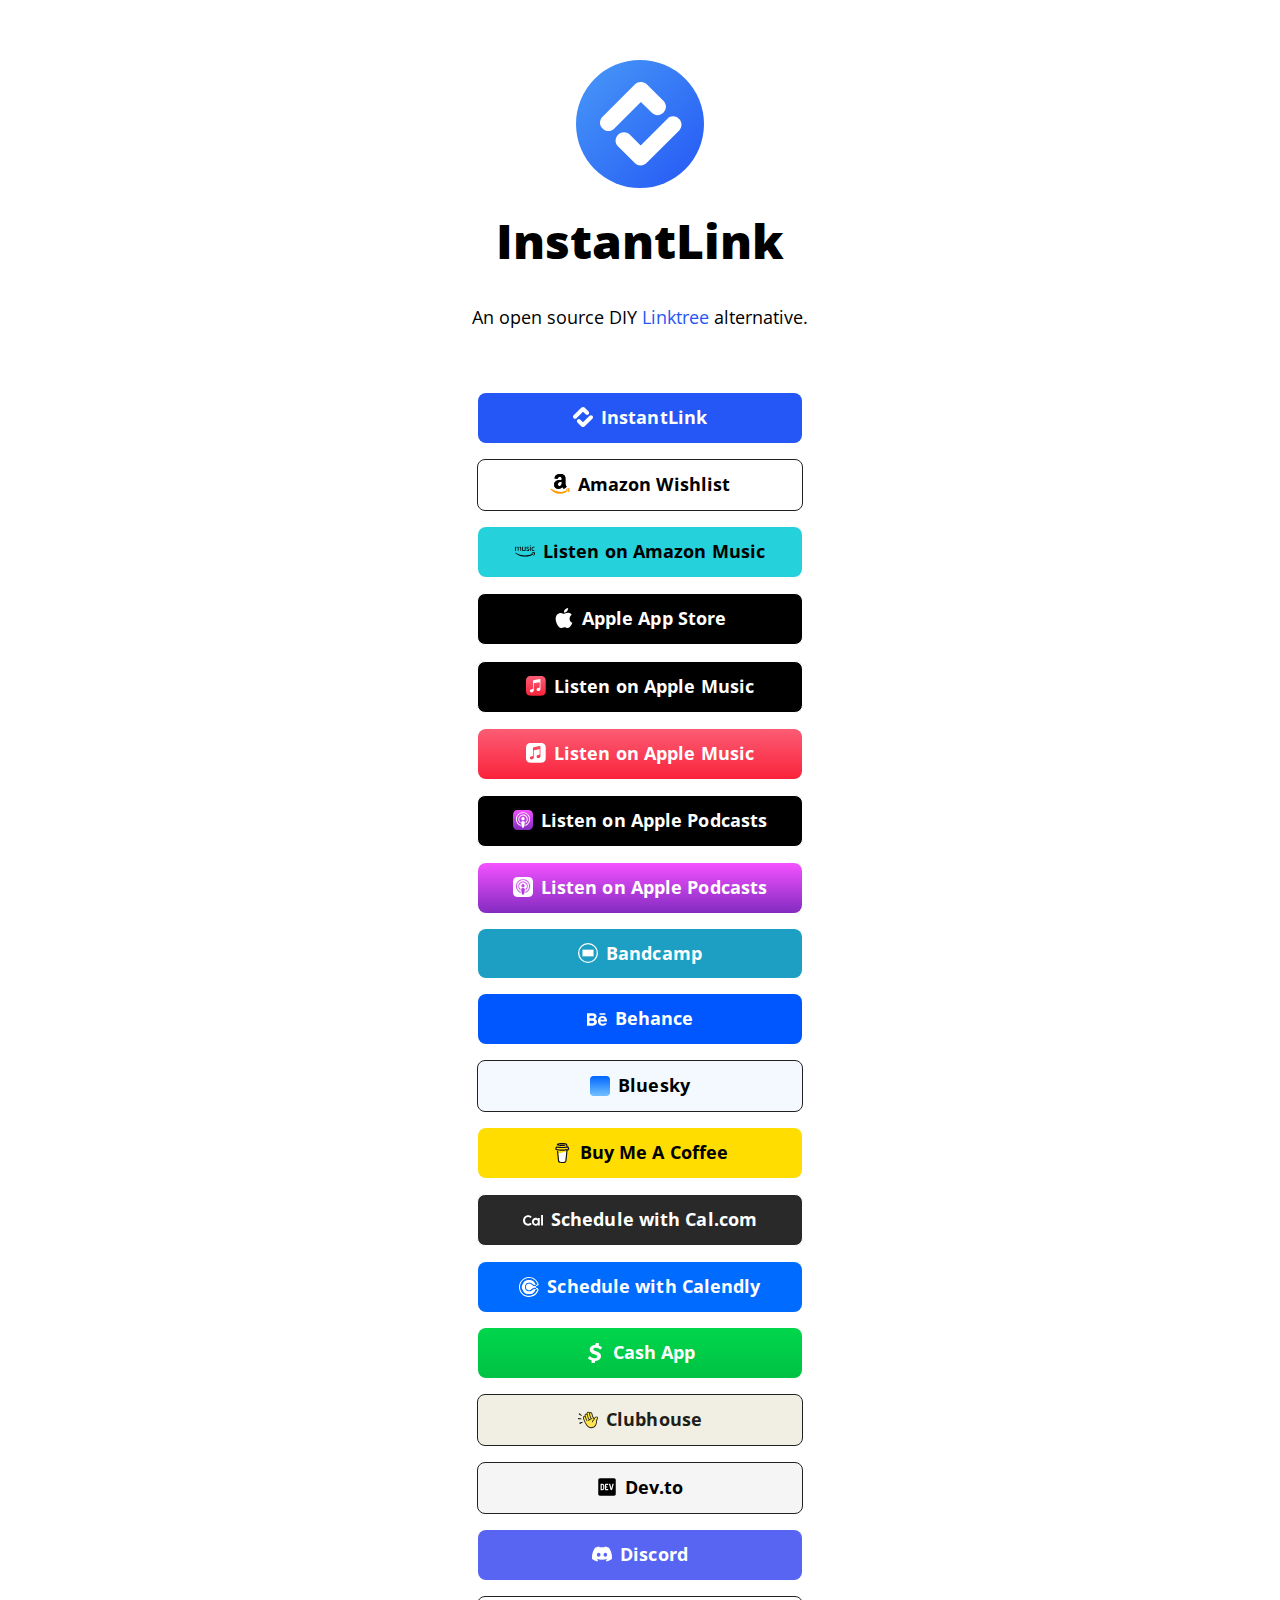
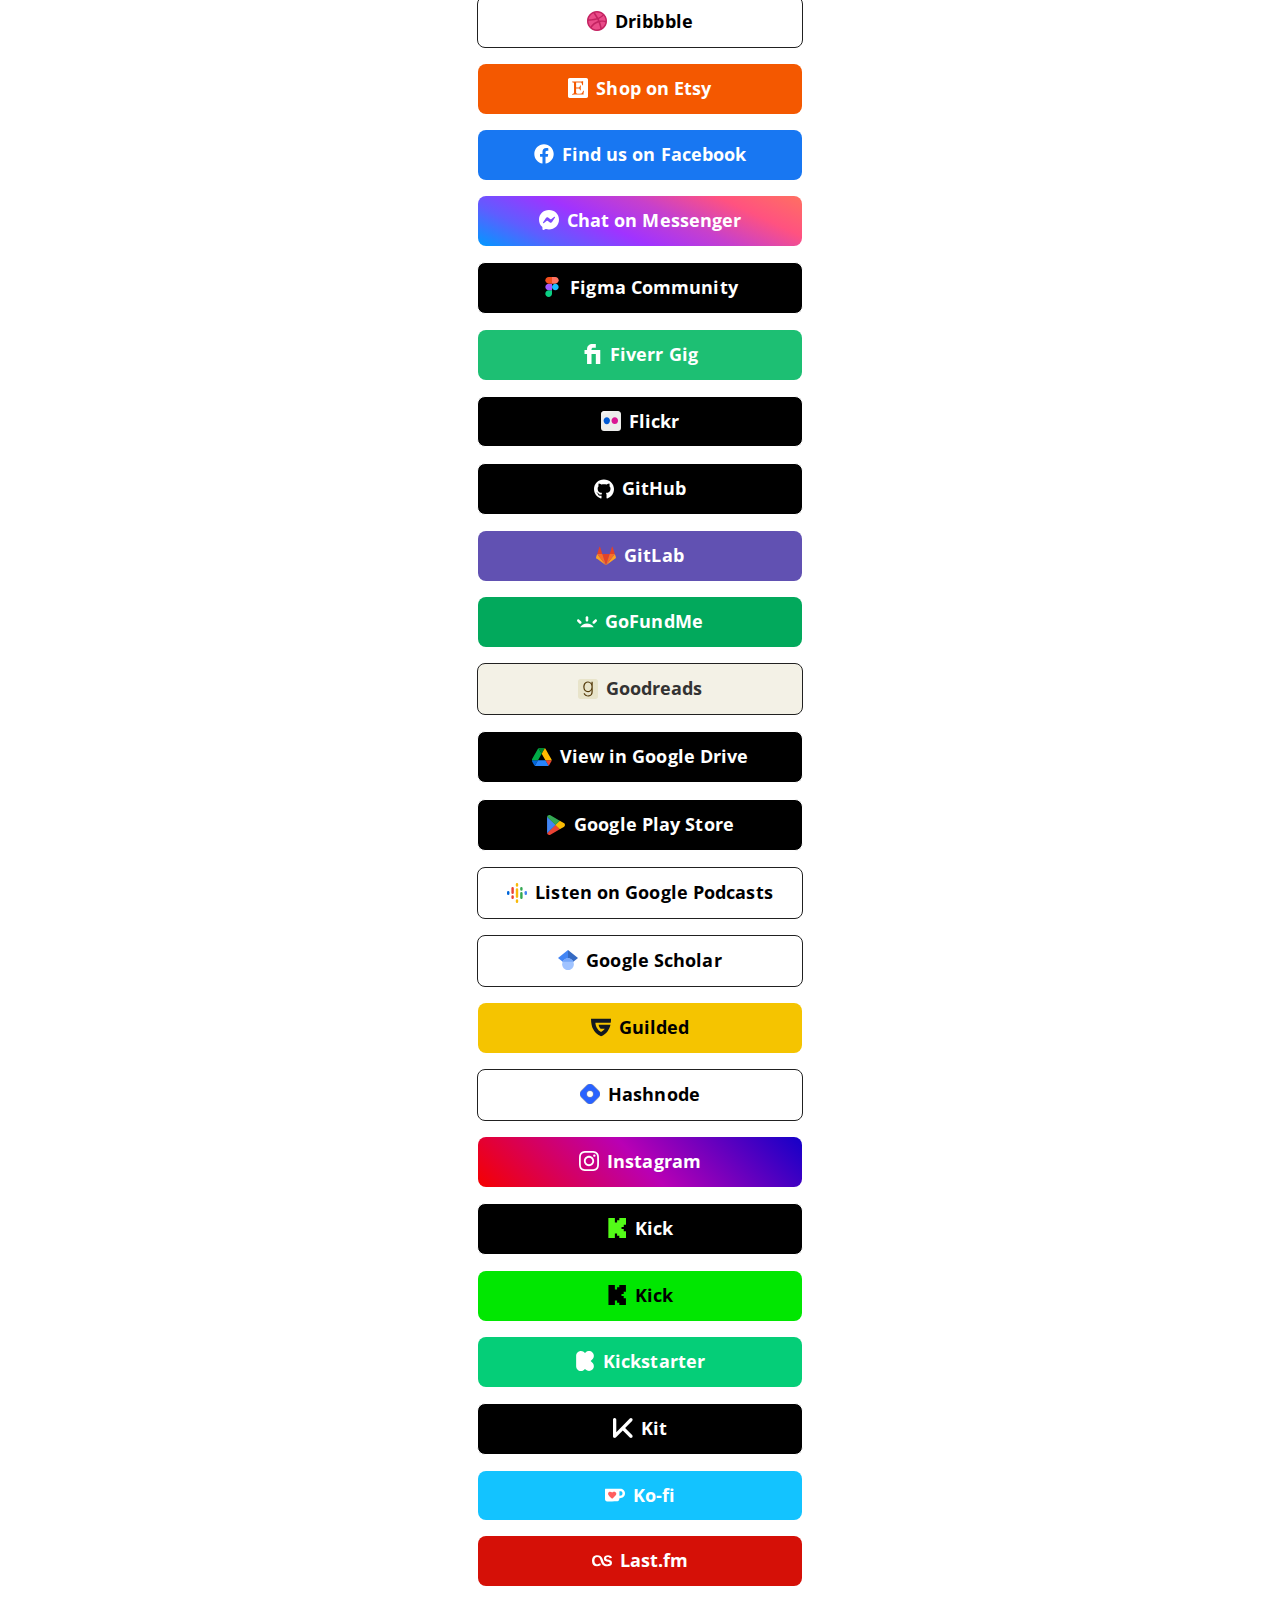
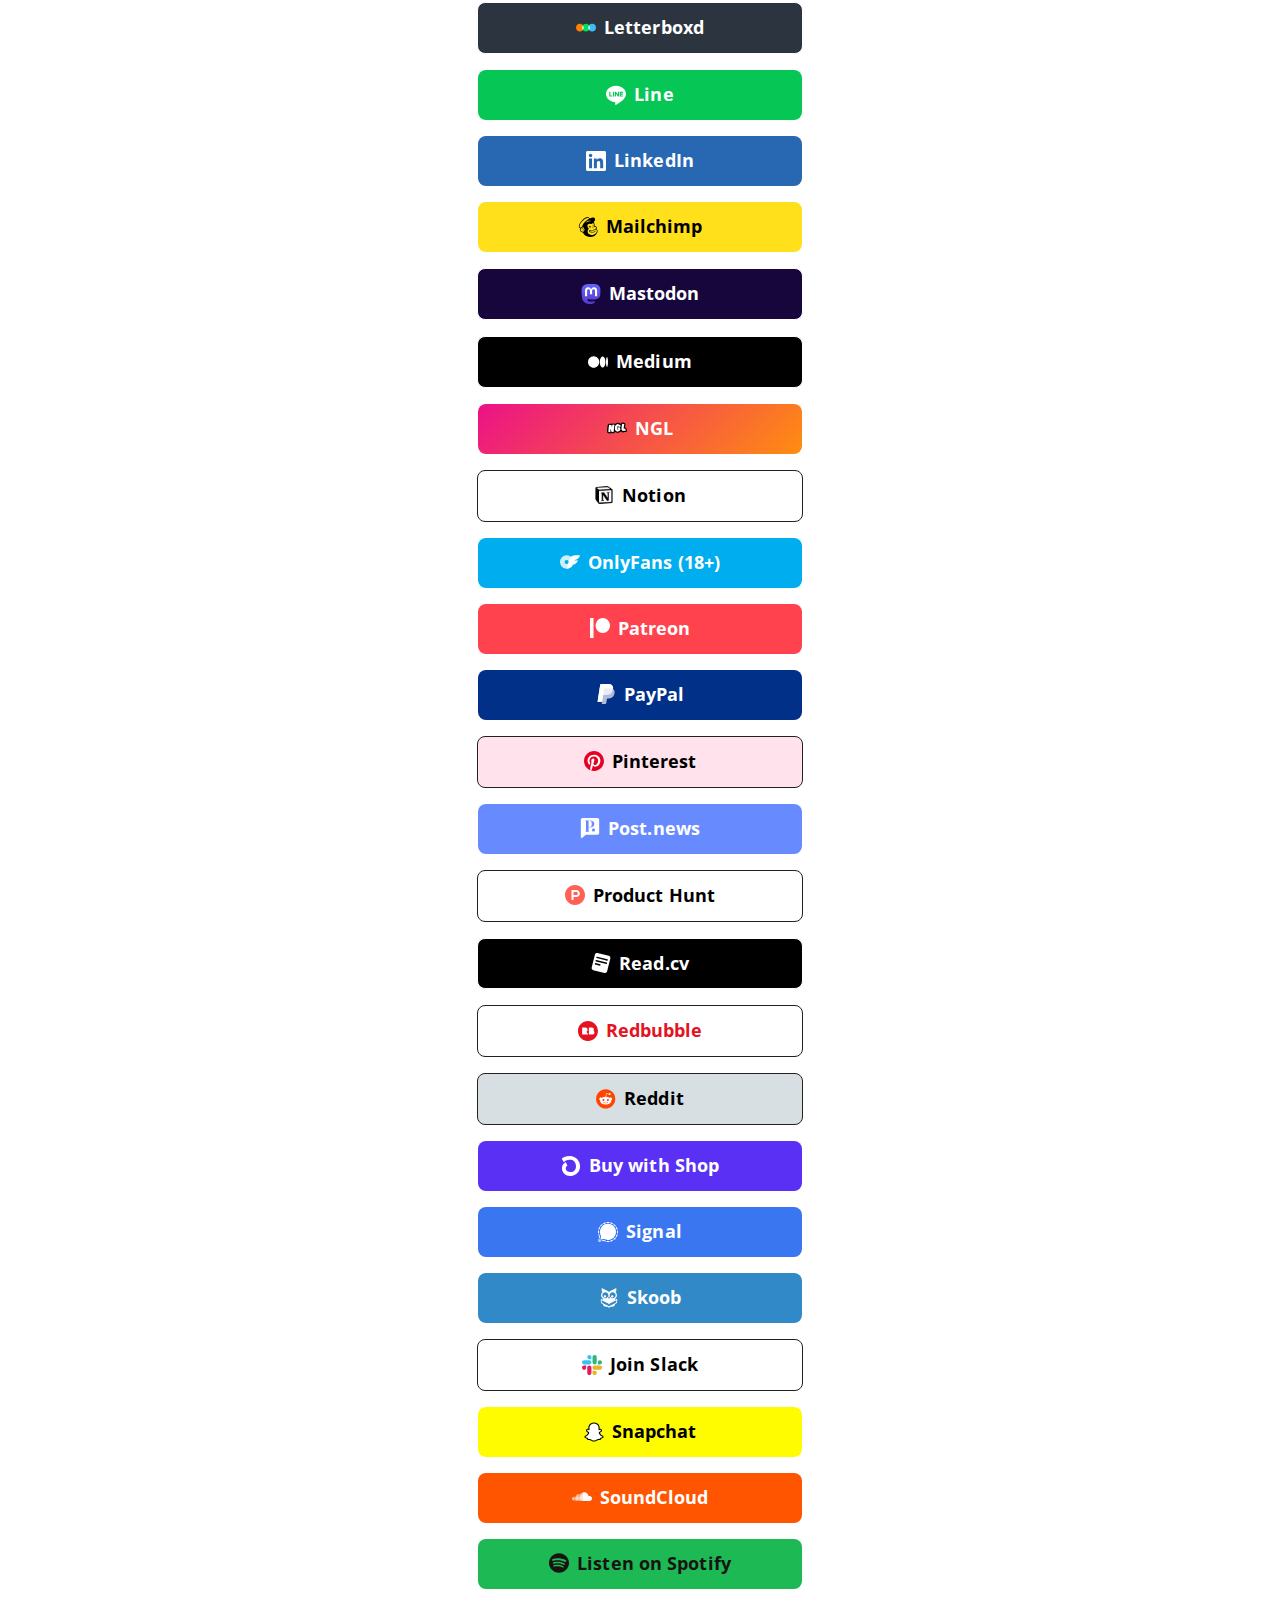
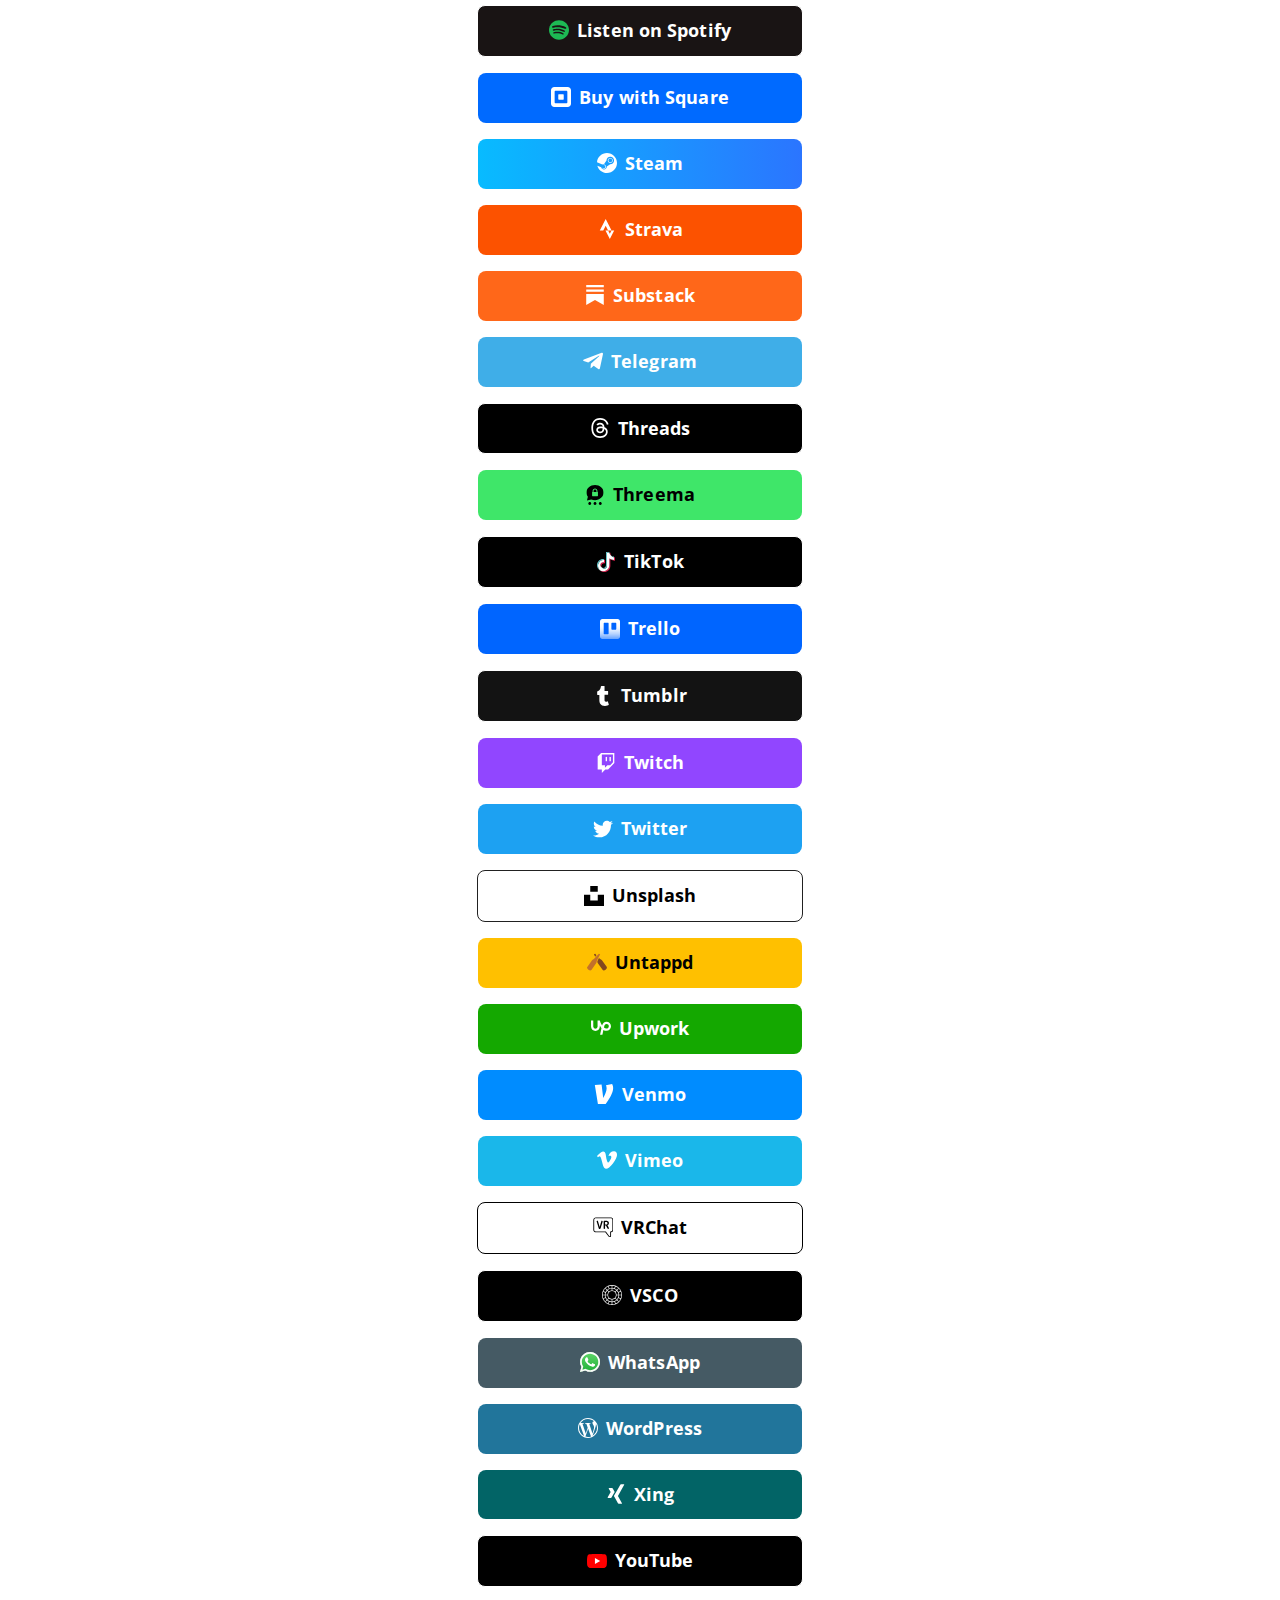
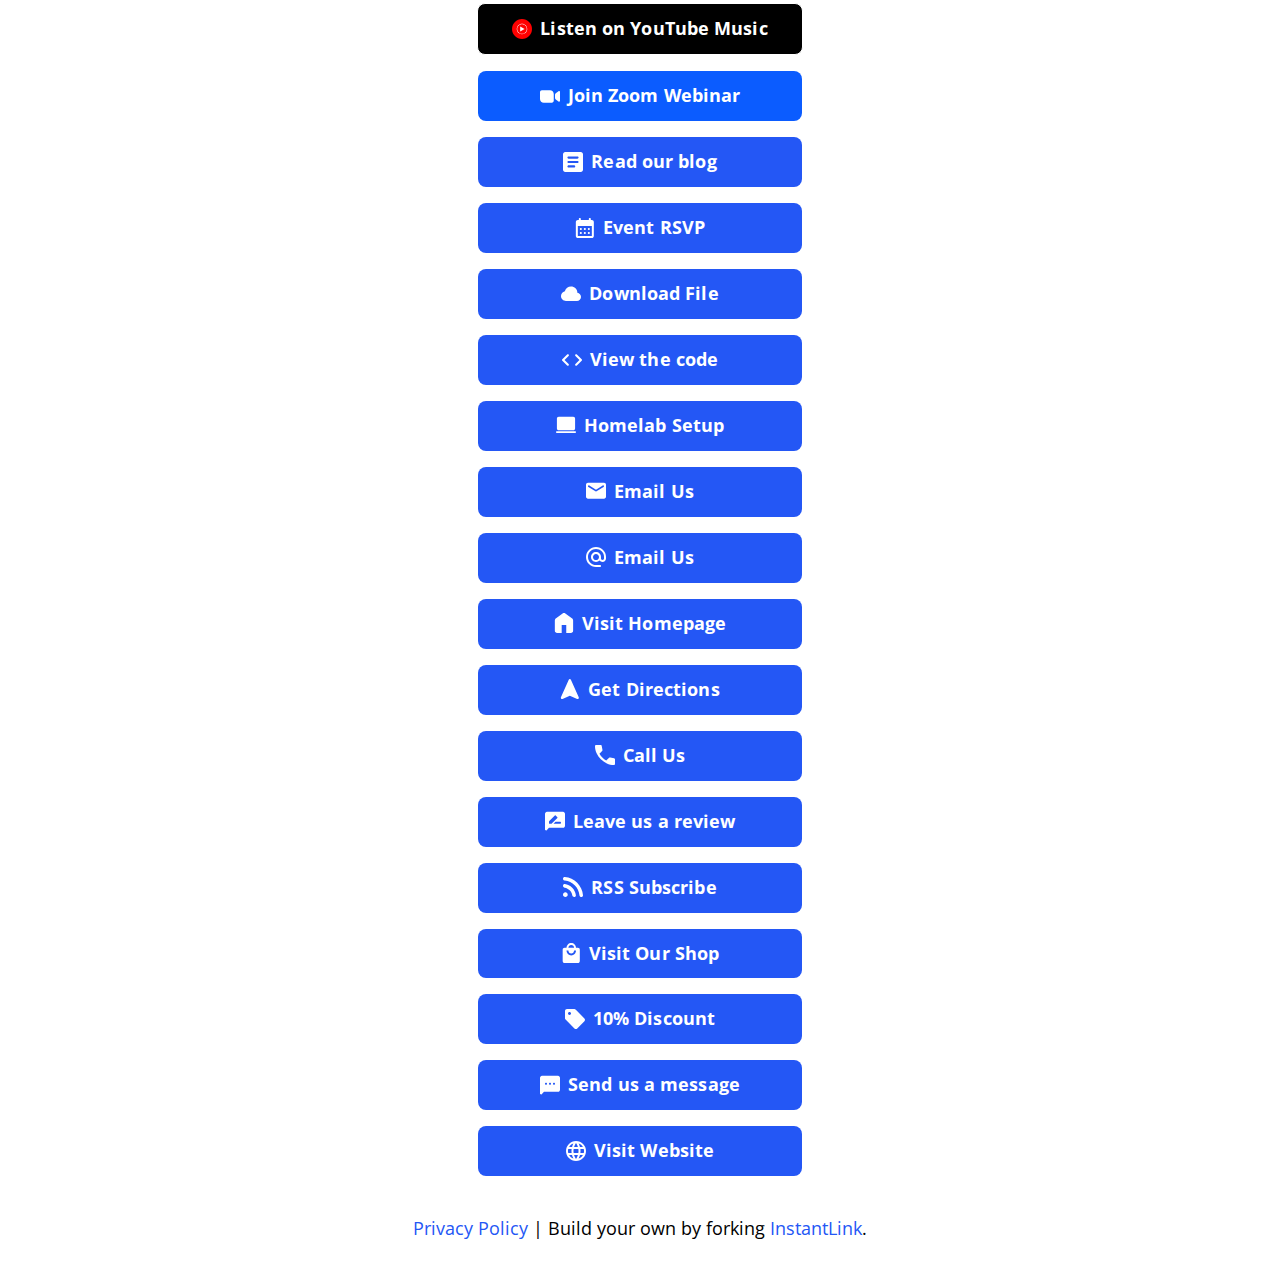
<file: index.html>
<!DOCTYPE html>
<html lang="en">

<head>

  <!-- Page Information
  –––––––––––––––––––––––––––––––––––––––––––––––––– -->
  <meta charset="utf-8">
  <title>InstantLink</title>
  <meta name="description" content="https://instantiink.github.io">
  <meta name="author" content="RituRajPS">

  <!-- Mobile Specific Metas
  –––––––––––––––––––––––––––––––––––––––––––––––––– -->
  <meta name="viewport" content="width=device-width, initial-scale=1">


  <!-- CSS
  –––––––––––––––––––––––––––––––––––––––––––––––––– -->
  <link rel="stylesheet" href="css/normalize.css">

    <!-- Themes:
            Auto:   css/skeleton-auto.css
            Light:  css/skeleton-light.css
            Dark:   css/skeleton-dark.css
     -->
    <link rel="stylesheet" href="css/skeleton-auto.css">

    <!-- Brand Styles -->
    <link rel="stylesheet" href="css/brands.css">


  <!-- Favicon
  –––––––––––––––––––––––––––––––––––––––––––––––––– -->
  <link rel="icon" type="image/png" href="images/instantlink.png">

</head>

<body>

  <!-- Primary Page Layout
  –––––––––––––––––––––––––––––––––––––––––––––––––– -->
  <div class="container">
    <div class="row">
      <div class="column" style="margin-top: 10%">

        <!-- 

          ## Getting Started with InstantLink

          This page has been built with every pre-designed button available in InstantLink by default. You can rearrange and delete as needed.

          You can add your own brand or others brands you may need in the `css/brands.css` file. 

          You can add custom icons to `images/icons/...`. It is recommended to use a 24x24 .SVG.

          Edit the "Your Image Here" section to add your own personal branding, like a picture of yourself or your brand logo!

          Edit the "Title" section to change the page heading. You can use something like your name, your social handle, or your brand name.

          Edit the "Short Bio" section tell users about yourself or your brand.

        -->

        <!-- Your Image Here -->
        <img src="images/instantlink.svg" class="avatar" srcset="images/instantlink.svg 2x" alt="">

        <!-- Title -->
        <h1 role="heading">InstantLink</h1>

        <!-- Short Bio -->
        <p>An open source DIY <a href="https://linktr.ee" target="_blank" rel="noopener" role="link">Linktree</a> alternative.</p>
        <br>
        <!--

          ## Breaking down <a> attributes:
          
          1.) class="button button-default" | The first "button" here is telling this <a> tag that it should make this element a button and applies the default styling in `css/brands.css`.
          The second portion, button-default, is declaring the specific brand style you would like to apply. Here we're applying the "default" style and color.
          If you want to make this button to use the brand colors for Discord, just change "button-default" to "button-discord". Brands are found in `css/brands.css`. You can always edit & add your own there.

          2.) Replace the # in href="#" with the desired target URL for the button.

          3.) target="_blank" | This attribute opens links in a new tab. Remove this attribute to prevent links from opening in a new tab.

          4.) rel="noopener" | This attribute instructs the browser to navigate to the target resource without granting the new browsing context access to the document that opened it.
          This is especially useful when opening untrusted links. https://developer.mozilla.org/en-US/docs/Web/HTML/Link_types/noopener

          5.) role="button" | The button role identifies an element as a button to assistive technology such as screen readers.

          ## Breaking down the <img> attributes:
          
          1.) class="icon" | This class is telling the <img> tag that it should use the styling for icons found in `css/brands.css`.

          2.) src="images/icons/[icon-name].svg" | This defines the icon you would like to display from the 'images/icons/' folder. For example, you can change this to src="images/icons/discord.svg" to use the Discord icon.
          Add your own 24x24 icons to the "icons" folder to reference them. We recommend providing a SVG.

          3.) alt="" | Since the text at the end of the snippet, "..>[Button Text]</a><br>", explains what the button is, we use "alt=""" to nullify the icon annoucement from the accessibility tree. 
          This can improve the experience for assistive technology users by hiding what is essentially duplicated

        -->

        <!-- Default InstantLink -->
        <a class="button button-default" href="#" target="_blank" rel="noopener" role="button"><img class="icon" src="images/icons/instantlink.svg" alt="">InstantLink</a><br>

        <!-- Amazon -->
        <a class="button button-amazon" href="#" target="_blank" rel="noopener" role="button"><img class="icon" src="images/icons/amazon.svg" alt="">Amazon Wishlist</a><br>

        <!-- Amazon Music -->
        <a class="button button-amazon-music" href="#" target="_blank" rel="noopener" role="button"><img class="icon" src="images/icons/amazon-music.svg" alt="">Listen on Amazon Music</a><br>       
        
        <!-- Apple App Store -->
        <a class="button button-appstore" href="#" target="_blank" rel="noopener" role="button"><img class="icon" src="images/icons/apple.svg" alt="">Apple App Store</a><br>

        <!-- Apple Music -->
        <a class="button button-apple-music" href="#" target="_blank" rel="noopener" role="button"><img class="icon" src="images/icons/apple-music.svg" alt="">Listen on Apple Music</a><br>            
       
        <!-- Apple Music Alternate -->
        <a class="button button-apple-music-alt" href="#" target="_blank" rel="noopener" role="button"><img class="icon" src="images/icons/apple-music-alt.svg" alt="">Listen on Apple Music</a><br> 

        <!-- Apple Podcasts -->
        <a class="button button-apple-podcasts" href="#" target="_blank" rel="noopener" role="button"><img class="icon" src="images/icons/apple-podcasts.svg" alt="">Listen on Apple Podcasts</a><br> 
        
        <!-- Apple Podcasts Alternate -->
        <a class="button button-apple-podcasts-alt" href="#" target="_blank" rel="noopener" role="button"><img class="icon" src="images/icons/apple-podcasts-alt.svg" alt="">Listen on Apple Podcasts</a><br> 

        <!-- Bandcamp -->
        <a class="button button-bandcamp" href="#" target="_blank" rel="noopener" role="button"><img class="icon" src="images/icons/bandcamp.svg" alt="">Bandcamp</a><br> 

        <!-- Behance -->
        <a class="button button-behance" href="#" target="_blank" rel="noopener" role="button"><img class="icon" src="images/icons/behance.svg" alt="">Behance</a><br> 

        <!-- Bluesky -->
        <a class="button button-bluesky" href="#" target="_blank" rel="noopener" role="button"><img class="icon" src="images/icons/bluesky.svg" alt="">Bluesky</a><br> 

        <!-- Buy Me A Coffee -->
        <a class="button button-coffee" href="#" target="_blank" rel="noopener" role="button"><img class="icon" src="images/icons/buy-me-a-coffee.svg" alt="">Buy Me A Coffee</a><br>

        <!-- Cal.com -->
        <a class="button button-cal" href="#" target="_blank" rel="noopener" role="button"><img class="icon" src="images/icons/cal.svg" alt="">Schedule with Cal.com</a><br>

        <!-- Calendly -->
        <a class="button button-calendly" href="#" target="_blank" rel="noopener" role="button"><img class="icon" src="images/icons/calendly.svg" alt="">Schedule with Calendly</a><br>

        <!-- Cash App -->
        <a class="button button-cash-app" href="#" target="_blank" rel="noopener" role="button"><img class="icon" src="images/icons/cash-app-dollar.svg" alt="">Cash App</a><br>

        <!-- Clubhouse -->
        <a class="button button-clubhouse" href="#" target="_blank" rel="noopener" role="button"><img class="icon" src="images/icons/clubhouse.svg" alt="">Clubhouse</a><br>

        <!-- Dev.to -->
        <a class="button button-dev-to" href="#" target="_blank" rel="noopener" role="button"><img class="icon" src="images/icons/dev-to.svg" alt="">Dev.to</a><br>

        <!-- Discord -->
        <a class="button button-discord" href="#" target="_blank" rel="noopener" role="button"><img class="icon" src="images/icons/discord.svg" alt="">Discord</a><br>

        <!-- Dribbble -->
        <a class="button button-dribbble" href="#" target="_blank" rel="noopener" role="button"><img class="icon" src="images/icons/dribbble.svg" alt="">Dribbble</a><br>

        <!-- Etsy -->
        <a class="button button-etsy" href="#" target="_blank" rel="noopener" role="button"><img class="icon" src="images/icons/etsy.svg" alt="">Shop on Etsy</a><br>

        <!-- Facebook -->
        <a class="button button-faceb" href="#" target="_blank" rel="noopener" role="button"><img class="icon" src="images/icons/facebook.svg" alt="">Find us on Facebook</a><br>

        <!-- Facebook Messenger -->
        <a class="button button-messenger" href="#" target="_blank" rel="noopener" role="button"><img class="icon" src="images/icons/messenger.svg" alt="">Chat on Messenger</a><br>

        <!-- Figma -->
        <a class="button button-figma" href="#" target="_blank" rel="noopener" role="button"><img class="icon" src="images/icons/figma.svg" alt="">Figma Community</a><br>

        <!-- Fiverr -->
        <a class="button button-fiverr" href="#" target="_blank" rel="noopener" role="button"><img class="icon" src="images/icons/fiverr.svg" alt="">Fiverr Gig</a><br>

        <!-- Flickr -->
        <a class="button button-flickr" href="#" target="_blank" rel="noopener" role="button"><img class="icon" src="images/icons/flickr.svg" alt="">Flickr</a><br>

        <!-- GitHub -->
        <a class="button button-github" href="#" target="_blank" rel="noopener" role="button"><img class="icon" src="images/icons/github.svg" alt="">GitHub</a><br>

        <!-- GitLab -->
        <a class="button button-gitlab" href="#" target="_blank" rel="noopener" role="button"><img class="icon" src="images/icons/gitlab.svg" alt="">GitLab</a><br>

        <!-- GoFundMe -->
        <a class="button button-gofundme" href="#" target="_blank" rel="noopener" role="button"><img class="icon" src="images/icons/gofundme.svg" alt="">GoFundMe</a><br>

        <!-- Goodreads -->
        <a class="button button-goodreads" href="#" target="_blank" rel="noopener" role="button"><img class="icon" src="images/icons/goodreads.svg" alt="">Goodreads</a><br>

        <!-- Google Drive -->
        <a class="button button-google-black" href="#" target="_blank" rel="noopener" role="button"><img class="icon" src="images/icons/google-drive.svg" alt="">View in Google Drive</a><br>

        <!-- Google Play Store -->
        <a class="button button-playstore" href="#" target="_blank" rel="noopener" role="button"><img class="icon" src="images/icons/google-play.svg" alt="">Google Play Store</a><br>

        <!-- Google Podcasts -->
        <a class="button button-google-podcasts" href="#" target="_blank" rel="noopener" role="button"><img class="icon" src="images/icons/google-podcasts.svg" alt="">Listen on Google Podcasts</a><br>

        <!-- Google Scholar -->
        <a class="button button-google-scholar" href="#" target="_blank" rel="noopener" role="button"><img class="icon" src="images/icons/google-scholar.svg" alt="">Google Scholar</a><br>

        <!-- Guilded -->
        <a class="button button-guilded" href="#" target="_blank" rel="noopener" role="button"><img class="icon" src="images/icons/guilded.svg" alt="">Guilded</a><br>

        <!-- Hashnode -->
        <a class="button button-hashnode" href="#" target="_blank" rel="noopener" role="button"><img class="icon" src="images/icons/hashnode.svg" alt="">Hashnode</a><br>

        <!-- Instagram -->
        <a class="button button-instagram" href="#" target="_blank" rel="noopener" role="button"><img class="icon" src="images/icons/instagram.svg" alt="">Instagram</a><br>

        <!-- Kick -->
        <a class="button button-kick" href="#" target="_blank" rel="noopener" role="button"><img class="icon" src="images/icons/kick.svg" alt="">Kick</a><br>

        <!-- Kick Alt -->
        <a class="button button-kick-alt" href="#" target="_blank" rel="noopener" role="button"><img class="icon" src="images/icons/kick-alt.svg" alt="">Kick</a><br>
        
        <!-- Kickstarter -->
        <a class="button button-kickstarter" href="#" target="_blank" rel="noopener" role="button"><img class="icon" src="images/icons/kickstarter.svg" alt="">Kickstarter</a><br>

        <!-- Kit -->
        <a class="button button-kit" href="#" target="_blank" rel="noopener" role="button"><img class="icon" src="images/icons/kit.svg" alt="">Kit</a><br>

        <!-- Ko-fi -->
        <a class="button button-ko-fi" href="#" target="_blank" rel="noopener" role="button"><img class="icon" src="images/icons/ko-fi.svg" alt="">Ko-fi</a><br>

        <!-- Last.fm -->
        <a class="button button-last-fm" href="#" target="_blank" rel="noopener" role="button"><img class="icon" src="images/icons/last-fm.svg" alt="">Last.fm</a><br>

        <!-- Letterboxd -->
        <a class="button button-letterboxd" href="#" target="_blank" rel="noopener" role="button"><img class="icon" src="images/icons/letterboxd.svg" alt="">Letterboxd</a><br>

        <!-- Line -->
        <a class="button button-line" href="#" target="_blank" rel="noopener" role="button"><img class="icon" src="images/icons/line.svg" alt="">Line</a><br>

        <!-- LinkedIn -->
        <a class="button button-linked" href="#" target="_blank" rel="noopener" role="button"><img class="icon" src="images/icons/linkedin.svg" alt="">LinkedIn</a><br>

        <!-- Mailchimp -->
        <a class="button button-mailchimp" href="#" target="_blank" rel="noopener" role="button"><img class="icon" src="images/icons/mailchimp.svg" alt="">Mailchimp</a><br>

        <!-- Mastodon -->
        <a class="button button-mastodon" href="#" target="_blank" rel="noopener" role="button"><img class="icon" src="images/icons/mastodon.svg" alt="">Mastodon</a><br>

        <!-- Medium -->
        <a class="button button-medium" href="#" target="_blank" rel="noopener" role="button"><img class="icon" src="images/icons/medium.svg" alt="">Medium</a><br>
        
        <!-- NGL -->
        <a class="button button-ngl" href="#" target="_blank" rel="noopener"><img class="icon" src="images/icons/ngl.svg" alt="">NGL</a><br>
        
        <!-- Notion -->
        <a class="button button-notion" href="#" target="_blank" rel="noopener" role="button"><img class="icon" src="images/icons/notion.svg" alt="">Notion</a><br>

        <!-- OnlyFans -->
        <a class="button button-onlyfans" href="#" target="_blank" rel="noopener" role="button"><img class="icon" src="images/icons/onlyfans.svg" alt="">OnlyFans (18+)</a><br>

        <!-- Patreon -->
        <a class="button button-patreon" href="#" target="_blank" rel="noopener" role="button"><img class="icon" src="images/icons/patreon.svg" alt="">Patreon</a><br>

        <!-- PayPal -->
        <a class="button button-paypal" href="#" target="_blank" rel="noopener" role="button"><img class="icon" src="images/icons/paypal.svg" alt="">PayPal</a><br>

        <!-- Pinterest -->
        <a class="button button-pinterest" href="#" target="_blank" rel="noopener" role="button"><img class="icon" src="images/icons/pinterest.svg" alt="">Pinterest</a><br>

        <!-- Post.news -->
        <a class="button button-post-news" href="#" target="_blank" rel="noopener" role="button"><img class="icon" src="images/icons/post-news.svg" alt="">Post.news</a><br>

        <!-- Product Hunt -->
        <a class="button button-product-hunt" href="#" target="_blank" rel="noopener" role="button"><img class="icon" src="images/icons/product-hunt.svg" alt="">Product Hunt</a><br>

        <!-- Read.cv -->
        <a class="button button-read-cv" href="#" target="_blank" rel="noopener" role="button"><img class="icon" src="images/icons/read-cv.svg" alt="">Read.cv</a><br>

        <!-- Redbubble -->
        <a class="button button-redbubble" href="#" target="_blank" rel="noopener" role="button"><img class="icon" src="images/icons/redbubble.svg" alt="">Redbubble</a><br>

        <!-- Reddit -->
        <a class="button button-reddit" href="#" target="_blank" rel="noopener" role="button"><img class="icon" src="images/icons/reddit.svg" alt="">Reddit</a><br>

        <!-- Shop -->
        <a class="button button-shop" href="#" target="_blank" rel="noopener" role="button"><img class="icon" src="images/icons/shop.svg" alt="">Buy with Shop</a><br>

        <!-- Signal -->
        <a class="button button-signal" href="#" target="_blank" rel="noopener" role="button"><img class="icon" src="images/icons/signal.svg" alt="">Signal</a><br>

        <!-- Skoob -->
        <a class="button button-skoob" href="#" target="_blank" rel="noopener" role="button"><img class="icon" src="images/icons/skoob.svg" alt="">Skoob</a><br>

        <!-- Slack -->
        <a class="button button-slack" href="#" target="_blank" rel="noopener" role="button"><img class="icon" src="images/icons/slack.svg" alt="">Join Slack</a><br>

        <!-- Snapchat -->
        <a class="button button-snapchat" href="#" target="_blank" rel="noopener" role="button"><img class="icon" src="images/icons/snapchat.svg" alt="">Snapchat</a><br>

        <!-- SoundCloud -->
        <a class="button button-soundcloud" href="#" target="_blank" rel="noopener" role="button"><img class="icon" src="images/icons/soundcloud.svg" alt="">SoundCloud</a><br>

        <!-- Spotify -->
        <a class="button button-spotify" href="#" target="_blank" rel="noopener" role="button"><img class="icon" src="images/icons/spotify.svg" alt="">Listen on Spotify</a><br>

        <!-- Spotify Alt -->
        <a class="button button-spotify-alt" href="#" target="_blank" rel="noopener" role="button"><img class="icon" src="images/icons/spotify-alt.svg" alt="">Listen on Spotify</a><br>

        <!-- Square -->
        <a class="button button-square" href="#" target="_blank" rel="noopener" role="button"><img class="icon" src="images/icons/square.svg" alt="">Buy with Square</a><br>

        <!-- Steam -->
        <a class="button button-steam" href="#" target="_blank" rel="noopener" role="button"><img class="icon" src="images/icons/steam.svg" alt="">Steam</a><br>

        <!-- Strava -->
        <a class="button button-strava" href="#" target="_blank" rel="noopener" role="button"><img class="icon" src="images/icons/strava.svg" alt="">Strava</a><br>

        <!-- Substack -->
        <a class="button button-substack" href="#" target="_blank" rel="noopener" role="button"><img class="icon" src="images/icons/substack.svg" alt="">Substack</a><br>

        <!-- Telegram -->
        <a class="button button-telegram" href="#" target="_blank" rel="noopener" role="button"><img class="icon" src="images/icons/telegram.svg" alt="">Telegram</a><br>

        <!-- Threads -->
        <a class="button button-threads" href="#" target="_blank" rel="noopener" role="button"><img class="icon" src="images/icons/threads.svg" alt="">Threads</a><br>

        <!-- Threema -->
        <a class="button button-threema" href="#" target="_blank" rel="noopener" role="button"><img class="icon" src="images/icons/threema.svg" alt="">Threema</a><br>

        <!-- TikTok -->
        <a class="button button-tiktok" href="#" target="_blank" rel="noopener" role="button"><img class="icon" src="images/icons/tiktok.svg" alt="">TikTok</a><br>

        <!-- Trello -->
        <a class="button button-trello" href="#" target="_blank" rel="noopener" role="button"><img class="icon" src="images/icons/trello.svg" alt="">Trello</a><br>

        <!-- Tumblr -->
        <a class="button button-tumb" href="#" target="_blank" rel="noopener" role="button"><img class="icon" src="images/icons/tumblr.svg" alt="">Tumblr</a><br>

        <!-- Twitch -->
        <a class="button button-twitch" href="#" target="_blank" rel="noopener" role="button"><img class="icon" src="images/icons/twitch.svg" alt="">Twitch</a><br>

        <!-- Twitter -->
        <a class="button button-twit" href="#" target="_blank" rel="noopener" role="button"><img class="icon" src="images/icons/twitter.svg" alt="">Twitter</a><br>

        <!-- Unsplash -->
        <a class="button button-unsplash" href="#" target="_blank" rel="noopener" role="button"><img class="icon" src="images/icons/unsplash.svg" alt="">Unsplash</a><br>

        <!-- Untappd -->
        <a class="button button-untappd" href="#" target="_blank" rel="noopener" role="button"><img class="icon" src="images/icons/untappd.svg" alt="">Untappd</a><br>

        <!-- Upwork -->
        <a class="button button-upwork" href="#" target="_blank" rel="noopener" role="button"><img class="icon" src="images/icons/upwork.svg" alt="">Upwork</a><br>

        <!-- Venmo -->
        <a class="button button-venmo" href="#" target="_blank" rel="noopener" role="button"><img class="icon" src="images/icons/venmo.svg" alt="">Venmo</a><br>

        <!-- Vimeo -->
        <a class="button button-vimeo" href="#" target="_blank" rel="noopener" role="button"><img class="icon" src="images/icons/vimeo.svg" alt="">Vimeo</a><br>

        <!-- VRChat -->
        <a class="button button-vrchat" href="#" target="_blank" rel="noopener" role="button"><img class="icon" src="images/icons/vrchat.svg" alt="">VRChat</a><br>

        <!-- VSCO -->
        <a class="button button-vsco" href="#" target="_blank" rel="noopener" role="button"><img class="icon" src="images/icons/vsco.svg" alt="">VSCO</a><br>

        <!-- WhatsApp -->
        <a class="button button-whatsapp" href="#" target="_blank" rel="noopener" role="button"><img class="icon" src="images/icons/whatsapp.svg" alt="">WhatsApp</a><br>

        <!-- WordPress -->
        <a class="button button-wordpress" href="#" target="_blank" rel="noopener" role="button"><img class="icon" src="images/icons/wordpress.svg" alt="">WordPress</a><br>

        <!-- Xing -->
        <a class="button button-xing" href="#" target="_blank" rel="noopener" role="button"><img class="icon" src="images/icons/xing.svg" alt="">Xing</a><br>

        <!-- YouTube -->
        <a class="button button-yt" href="#" target="_blank" rel="noopener" role="button"><img class="icon" src="images/icons/youtube.svg" alt="">YouTube</a><br>        

        <!-- YouTube Music -->
        <a class="button button-yt" href="#" target="_blank" rel="noopener" role="button"><img class="icon" src="images/icons/youtube-music.svg" alt="">Listen on YouTube Music</a><br>

        <!-- Zoom -->
        <a class="button button-zoom" href="#" target="_blank" rel="noopener" role="button"><img class="icon" src="images/icons/zoom.svg" alt="">Join Zoom Webinar</a><br>  

        <!-- Generic Blog -->
        <a class="button button-default" href="#" target="_blank" rel="noopener" role="button"><img class="icon" src="images/icons/generic-blog.svg" alt="">Read our blog</a><br>

        <!-- Generic Calendar -->
        <a class="button button-default" href="#" target="_blank" rel="noopener" role="button"><img class="icon" src="images/icons/generic-calendar.svg" alt="">Event RSVP</a><br>

        <!-- Generic Cloud -->
        <a class="button button-default" href="#" target="_blank" rel="noopener" role="button"><img class="icon" src="images/icons/generic-cloud.svg" alt="">Download File</a><br>

        <!-- Generic Code -->
        <a class="button button-default" href="#" target="_blank" rel="noopener" role="button"><img class="icon" src="images/icons/generic-code.svg" alt="">View the code</a><br>

        <!-- Generic Computer -->
        <a class="button button-default" href="#" target="_blank" rel="noopener" role="button"><img class="icon" src="images/icons/generic-computer.svg" alt="">Homelab Setup</a><br>

        <!-- Generic Email -->
        <a class="button button-default" href="#" target="_blank" rel="noopener" role="button"><img class="icon" src="images/icons/generic-email.svg" alt="">Email Us</a><br>

        <!-- Generic Email Alt -->
        <a class="button button-default" href="#" target="_blank" rel="noopener" role="button"><img class="icon" src="images/icons/generic-email-alt.svg" alt="">Email Us</a><br>

        <!-- Generic Homepage -->
        <a class="button button-default" href="#" target="_blank" rel="noopener" role="button"><img class="icon" src="images/icons/generic-homepage.svg" alt="">Visit Homepage</a><br>

        <!-- Generic Map -->
        <a class="button button-default" href="#" target="_blank" rel="noopener" role="button"><img class="icon" src="images/icons/generic-map.svg" alt="">Get Directions</a><br>

        <!-- Generic Phone -->
        <a class="button button-default" href="#" target="_blank" rel="noopener" role="button"><img class="icon" src="images/icons/generic-phone.svg" alt="">Call Us</a><br>

        <!-- Generic Review -->
        <a class="button button-default" href="#" target="_blank" rel="noopener" role="button"><img class="icon" src="images/icons/generic-review.svg" alt="">Leave us a review</a><br>

        <!-- Generic RSS -->
        <a class="button button-default" href="#" target="_blank" rel="noopener" role="button"><img class="icon" src="images/icons/generic-rss.svg" alt="">RSS Subscribe</a><br>

        <!-- Generic Shopping Bag -->
        <a class="button button-default" href="#" target="_blank" rel="noopener" role="button"><img class="icon" src="images/icons/generic-shopping-bag.svg" alt="">Visit Our Shop</a><br>
                
        <!-- Generic Shopping Tag -->
        <a class="button button-default" href="#" target="_blank" rel="noopener" role="button"><img class="icon" src="images/icons/generic-shopping-tag.svg" alt="">10% Discount</a><br>

        <!-- Generic SMS -->
        <a class="button button-default" href="#" target="_blank" rel="noopener" role="button"><img class="icon" src="images/icons/generic-sms.svg" alt="">Send us a message</a><br>

        <!-- Generic Website -->
        <a class="button button-default" href="#" target="_blank" rel="noopener" role="button"><img class="icon" src="images/icons/generic-website.svg" alt="">Visit Website</a><br>

        <br>
        <!-- 
            Footer:
            This includes a link to privacy.html page which can be setup for your Privacy Policy.
            This also includes a link to the InstantLink repository to make forking InstantLink easier.
            You can edit or remove anything here to make your own footer.
        -->
        <p><a href="privacy.html">Privacy Policy</a> | Build your own by forking <a href="https://instantiink.github.io" target="_blank" rel="noopener" role="button">InstantLink</a>.</p>

      </div>
    </div>
  </div>

  <!-- End Document
  –––––––––––––––––––––––––––––––––––––––––––––––––– -->
</body>

</html>
</file>
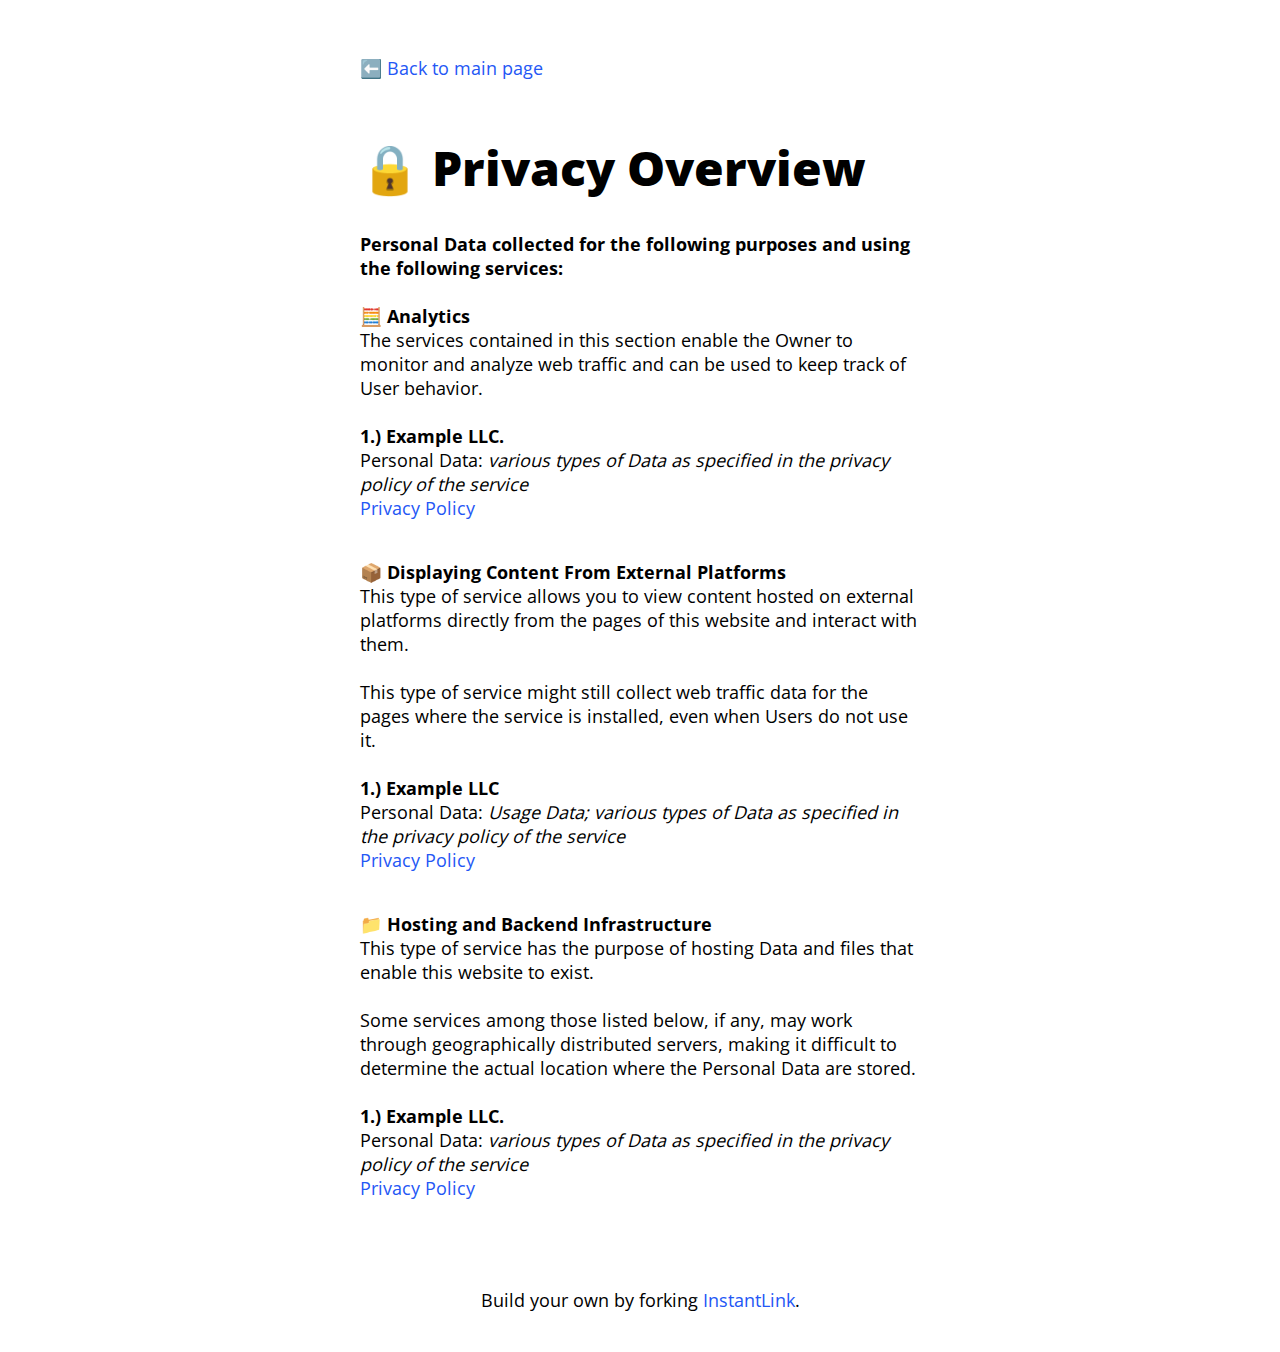
<file: privacy.html>
<!DOCTYPE html>
<html lang="en">
  <head>
    <meta http-equiv="content-type" content="text/html; charset=UTF-8" />

    <!-- Page Information
  –––––––––––––––––––––––––––––––––––––––––––––––––– -->
    <meta charset="utf-8" />
    <title>InstantLink Privacy Policy</title>
    <meta name="description" content="https://instantiink.github.io" />
    <meta name="author" content="Seth Cottle" />

    <!-- Mobile Specific Metas
  –––––––––––––––––––––––––––––––––––––––––––––––––– -->
    <meta name="viewport" content="width=device-width, initial-scale=1" />

    <!-- CSS
  –––––––––––––––––––––––––––––––––––––––––––––––––– -->
    <link rel="stylesheet" href="css/normalize.css" />

    <!-- 
        Themes:
         Auto:   css/skeleton-auto.css
         Light:  css/skeleton-light.css
         Dark:   css/skeleton-dark.css
     -->

    <link rel="stylesheet" href="css/skeleton-auto.css" />
    <link rel="stylesheet" href="css/brands.css" />

    <!-- Favicon
  –––––––––––––––––––––––––––––––––––––––––––––––––– -->
    <link rel="icon" type="image/png" href="images/instantlink.png" />

  </head>

  <body>
    <!-- Primary Page Layout
  –––––––––––––––––––––––––––––––––––––––––––––––––– -->
    <div class="container-left">
      <div class="row">
        <div class="column" style="margin-top: 10%">
          <p>
            <a href="index.html">⬅️ Back to main page</a>
          </p>

          <!--
            Privacy Policy:
            We recommend adding a Privacy Policy to your InstantLink. Adding one can help you stay compliant 
            with different privacy legislation and can also help set expectations for your site visitors.

            This is a boilerplate, what is here may not be applicable to you. By default, we give three sections...

            Analytics: where you can add links to analytic services.

            Content From External Platforms: This could be used for CDN services or additional buttons like GitHub hotlinkable buttons.

            Hosting and Backend Infrastructure: For where you host your InstantLink.

            You can remove, edit, and add to these as necessary for your project. 
          -->

          <!-- Page Name -->
          <h1>🔒 Privacy Overview</h1>

          <!-- Page Information -->
          <p>
            <b
              >Personal Data collected for the following purposes and using the
              following services:</b
            >
            <br />
            <br />
            <!-- Start Section -->
            <b>🧮 Analytics</b>
            <br />
            The services contained in this section enable the Owner to monitor
            and analyze web traffic and can be used to keep track of User
            behavior.
            <br />
            <br />
            <!-- Here you can add any analytics companies you use and what they track -->
            <b>1.) Example LLC.</b><br />
            Personal Data:
            <i
              >various types of Data as specified in the privacy policy of the
              service</i
            ><br />
            <a href="https://example.com/privacy/"
              >Privacy Policy</a
            >
          </p>
          <!-- End Section -->

          <!-- Start Section -->
          <p>
            <b>📦 Displaying Content From External Platforms</b>
            <br />
            This type of service allows you to view content hosted on external
            platforms directly from the pages of this website and interact with
            them.<br /><br />
            This type of service might still collect web traffic data for the
            pages where the service is installed, even when Users do not use it.
            <br />
            <br />
            <!-- Add any external cdn's and they use and what they track -->
            <b>1.) Example LLC</b><br />
            Personal Data:
            <i
              >Usage Data; various types of Data as specified in the privacy
              policy of the service</i
            >
            <br />
            <a href="https://example.com/privacy/"
              >Privacy Policy</a
            >
          </p>
          <!-- End Section -->

          <!-- Start Section -->
          <p>
            <b>📁 Hosting and Backend Infrastructure</b>
            <br />
            This type of service has the purpose of hosting Data and files that
            enable this website to exist.
            <br />
            <br />
            Some services among those listed below, if any, may work through
            geographically distributed servers, making it difficult to determine
            the actual location where the Personal Data are stored.
            <br />
            <br />
            <!-- Here you can add any hosting companies you use and what they track -->
            <b>1.) Example LLC.</b><br />
            Personal Data:
            <i
              >various types of Data as specified in the privacy policy of the
              service</i
            >
            <br />
            <a href="https://example.com/privacy"
              >Privacy Policy</a
            >
          </p>
          <!-- End Section -->
          <br />
          <br />
          
          <!-- 
            Footer:
            This includes a link to the InstantLink repository to make forking InstantLink easier.
            You can edit or remove anything here to make your own footer.
           -->
          <center>
            <p>Build your own by forking <a href="https://instantiink.github.io" target="_blank" rel="noopener">InstantLink</a>.</p>
          </center>
        </div>
      </div>
    </div>

    <!-- End Document
  –––––––––––––––––––––––––––––––––––––––––––––––––– -->
  </body>
</html>
</file>
<file: css/skeleton-auto.css>
/*
* instantlink V1
* https://instantlink.com
* Free to use under the MIT license.
* http://www.opensource.org/licenses/mit-license.php
* 12/21/2019
*
* Built using:
*
* Skeleton V2.0.4
* Copyright 2014, Dave Gamache
* www.getskeleton.com
* Free to use under the MIT license.
* http://www.opensource.org/licenses/mit-license.php
* 12/29/2014
*/

/* Table of contents
––––––––––––––––––––––––––––––––––––––––––––––––––
- Grid
- Base Styles
- Typography
- Links
- Code
- Spacing
- Utilities
*
* You'll find the button css in css/brands.css.
*
*/

/* Grid
–––––––––––––––––––––––––––––––––––––––––––––––––– */
.container {
  position: relative;
  width: 100%;
  max-width: 600px;
  text-align: center;
  margin: 0 auto;
  padding: 0 20px;
  box-sizing: border-box;
}
.container-left {
  position: relative;
  width: 100%;
  max-width: 600px;
  text-align: left;
  margin: 0 auto;
  padding: 0 20px;
  box-sizing: border-box;
}
.column {
  position: center;
  width: 100%;
  float: center;
  box-sizing: border-box;
}

/* For devices larger than 400px */
@media (min-width: 400px) {
  .container {
    width: 85%;
    padding: 0;
  }
}

/* For devices larger than 550px */
@media (min-width: 550px) {
  .container {
    width: 80%;
  }
  .column,
  .columns {
    margin-left: 0;
  }
  .column:first-child,
  .columns:first-child {
    margin-left: 0;
  }
}

/* Base Styles
–––––––––––––––––––––––––––––––––––––––––––––––––– */
/* NOTE
html is set to 62.5% so that all the REM measurements throughout Skeleton
are based on 10px sizing. So basically 1.5rem = 15px :) */

html {
  font-size: 100%;
  color-scheme: light dark;
}
body {
  font-size: 18px;
  line-height: 24px;
  font-weight: 400;
  font-family: "Open Sans", "HelveticaNeue", "Helvetica Neue", Helvetica, Arial,
    sans-serif;
}

/* Typography
–––––––––––––––––––––––––––––––––––––––––––––––––– */
h1 {
  margin-top: 0;
  margin-bottom: 16px;
  font-weight: 800;
}
h1 {
  font-size: 24px;
  line-height: 64px;
  letter-spacing: 0;
}

/* Larger than phablet */
@media (min-width: 550px) {
  h1 {
    font-size: 48px;
    line-height: 96px;
  }
}

p {
  margin-top: 0;
}

/* Links
–––––––––––––––––––––––––––––––––––––––––––––––––– */
a {
  color: #2457F5;
  text-decoration: none;
}
a:hover {
  color: #083BDA; 
}
a:focus {
  outline: #7AB8FF solid 2px;
  border-radius: 2px;
}         

/* Link Color Dark Theme */
@media (prefers-color-scheme: dark) {
  a {
    color: #4899F7;
}
a:hover {
  color: #7AB8FF;
}
a:focus {
  outline: #7AB8FF solid 2px;
  border-radius: 2px;
}
}

/* Code
–––––––––––––––––––––––––––––––––––––––––––––––––– */
code {
  padding: 0.2rem 0.5rem;
  margin: 0 0.2rem;
  font-size: 90%;
  white-space: nowrap;
  background: #f1f1f1;
  border: 1px solid #e1e1e1;
  border-radius: 4px;
}
pre > code {
  display: block;
  padding: 1rem 1.5rem;
  white-space: pre;
}

/* Spacing
–––––––––––––––––––––––––––––––––––––––––––––––––– */
button,
.button {
  margin-bottom: 1rem;
}
input,
textarea,
select,
fieldset {
  margin-bottom: 1.5rem;
}
pre,
blockquote,
dl,
figure,
p,
ol {
  margin-bottom: 2.5rem;
}

/* Utilities
–––––––––––––––––––––––––––––––––––––––––––––––––– */
.u-full-width {
  width: 100%;
  box-sizing: border-box;
}
.u-max-full-width {
  max-width: 100%;
  box-sizing: border-box;
}
.u-pull-right {
  float: right;
}
.u-pull-left {
  float: left;
}

/* Misc
–––––––––––––––––––––––––––––––––––––––––––––––––– */
hr {
  margin-top: 3rem;
  margin-bottom: 3.5rem;
  border-width: 0;
  border-top: 1px solid #e1e1e1;
}
/* Radius values:

10%-40%: Squircles
50% (default): True circle
*/
.avatar {
  width: 128px;
  height: 128px;
  object-fit: cover;
  background-position: center;
  border-radius: 50%;
}

/* open-sans-regular - vietnamese_latin-ext_latin_hebrew_greek-ext_greek_cyrillic-ext_cyrillic */
@font-face {
  font-display: swap; /* Check https://developer.mozilla.org/en-US/docs/Web/CSS/@font-face/font-display for other options. */
  font-family: 'Open Sans';
  font-style: normal;
  font-weight: 400;
  src: url('../fonts/open-sans-v34-vietnamese_latin-ext_latin_hebrew_greek-ext_greek_cyrillic-ext_cyrillic-regular.eot'); /* IE9 Compat Modes */
  src: url('../fonts/open-sans-v34-vietnamese_latin-ext_latin_hebrew_greek-ext_greek_cyrillic-ext_cyrillic-regular.eot?#iefix') format('embedded-opentype'), /* IE6-IE8 */
       url('../fonts/open-sans-v34-vietnamese_latin-ext_latin_hebrew_greek-ext_greek_cyrillic-ext_cyrillic-regular.woff2') format('woff2'), /* Super Modern Browsers */
       url('../fonts/open-sans-v34-vietnamese_latin-ext_latin_hebrew_greek-ext_greek_cyrillic-ext_cyrillic-regular.woff') format('woff'), /* Modern Browsers */
       url('../fonts/open-sans-v34-vietnamese_latin-ext_latin_hebrew_greek-ext_greek_cyrillic-ext_cyrillic-regular.ttf') format('truetype'), /* Safari, Android, iOS */
       url('../fonts/open-sans-v34-vietnamese_latin-ext_latin_hebrew_greek-ext_greek_cyrillic-ext_cyrillic-regular.svg#OpenSans') format('svg'); /* Legacy iOS */
}
/* open-sans-600 - vietnamese_latin-ext_latin_hebrew_greek-ext_greek_cyrillic-ext_cyrillic */
@font-face {
  font-display: swap; /* Check https://developer.mozilla.org/en-US/docs/Web/CSS/@font-face/font-display for other options. */
  font-family: 'Open Sans';
  font-style: normal;
  font-weight: 600;
  src: url('../fonts/open-sans-v34-vietnamese_latin-ext_latin_hebrew_greek-ext_greek_cyrillic-ext_cyrillic-600.eot'); /* IE9 Compat Modes */
  src: url('../fonts/open-sans-v34-vietnamese_latin-ext_latin_hebrew_greek-ext_greek_cyrillic-ext_cyrillic-600.eot?#iefix') format('embedded-opentype'), /* IE6-IE8 */
       url('../fonts/open-sans-v34-vietnamese_latin-ext_latin_hebrew_greek-ext_greek_cyrillic-ext_cyrillic-600.woff2') format('woff2'), /* Super Modern Browsers */
       url('../fonts/open-sans-v34-vietnamese_latin-ext_latin_hebrew_greek-ext_greek_cyrillic-ext_cyrillic-600.woff') format('woff'), /* Modern Browsers */
       url('../fonts/open-sans-v34-vietnamese_latin-ext_latin_hebrew_greek-ext_greek_cyrillic-ext_cyrillic-600.ttf') format('truetype'), /* Safari, Android, iOS */
       url('../fonts/open-sans-v34-vietnamese_latin-ext_latin_hebrew_greek-ext_greek_cyrillic-ext_cyrillic-600.svg#OpenSans') format('svg'); /* Legacy iOS */
}
/* open-sans-700 - vietnamese_latin-ext_latin_hebrew_greek-ext_greek_cyrillic-ext_cyrillic */
@font-face {
  font-display: swap; /* Check https://developer.mozilla.org/en-US/docs/Web/CSS/@font-face/font-display for other options. */
  font-family: 'Open Sans';
  font-style: normal;
  font-weight: 700;
  src: url('../fonts/open-sans-v34-vietnamese_latin-ext_latin_hebrew_greek-ext_greek_cyrillic-ext_cyrillic-700.eot'); /* IE9 Compat Modes */
  src: url('../fonts/open-sans-v34-vietnamese_latin-ext_latin_hebrew_greek-ext_greek_cyrillic-ext_cyrillic-700.eot?#iefix') format('embedded-opentype'), /* IE6-IE8 */
       url('../fonts/open-sans-v34-vietnamese_latin-ext_latin_hebrew_greek-ext_greek_cyrillic-ext_cyrillic-700.woff2') format('woff2'), /* Super Modern Browsers */
       url('../fonts/open-sans-v34-vietnamese_latin-ext_latin_hebrew_greek-ext_greek_cyrillic-ext_cyrillic-700.woff') format('woff'), /* Modern Browsers */
       url('../fonts/open-sans-v34-vietnamese_latin-ext_latin_hebrew_greek-ext_greek_cyrillic-ext_cyrillic-700.ttf') format('truetype'), /* Safari, Android, iOS */
       url('../fonts/open-sans-v34-vietnamese_latin-ext_latin_hebrew_greek-ext_greek_cyrillic-ext_cyrillic-700.svg#OpenSans') format('svg'); /* Legacy iOS */
}
/* open-sans-800 - vietnamese_latin-ext_latin_hebrew_greek-ext_greek_cyrillic-ext_cyrillic */
@font-face {
  font-display: swap; /* Check https://developer.mozilla.org/en-US/docs/Web/CSS/@font-face/font-display for other options. */
  font-family: 'Open Sans';
  font-style: normal;
  font-weight: 800;
  src: url('../fonts/open-sans-v34-vietnamese_latin-ext_latin_hebrew_greek-ext_greek_cyrillic-ext_cyrillic-800.eot'); /* IE9 Compat Modes */
  src: url('../fonts/open-sans-v34-vietnamese_latin-ext_latin_hebrew_greek-ext_greek_cyrillic-ext_cyrillic-800.eot?#iefix') format('embedded-opentype'), /* IE6-IE8 */
       url('../fonts/open-sans-v34-vietnamese_latin-ext_latin_hebrew_greek-ext_greek_cyrillic-ext_cyrillic-800.woff2') format('woff2'), /* Super Modern Browsers */
       url('../fonts/open-sans-v34-vietnamese_latin-ext_latin_hebrew_greek-ext_greek_cyrillic-ext_cyrillic-800.woff') format('woff'), /* Modern Browsers */
       url('../fonts/open-sans-v34-vietnamese_latin-ext_latin_hebrew_greek-ext_greek_cyrillic-ext_cyrillic-800.ttf') format('truetype'), /* Safari, Android, iOS */
       url('../fonts/open-sans-v34-vietnamese_latin-ext_latin_hebrew_greek-ext_greek_cyrillic-ext_cyrillic-800.svg#OpenSans') format('svg'); /* Legacy iOS */
}
</file>
<file: css/brands.css>
/*
* instantiink.github.io
* Skeleton V2.0.4
* Copyright 2014, Dave Gamache
* www.getskeleton.com
* Free to use under the MIT license.
* http://www.opensource.org/licenses/mit-license.php
* 12/29/2014
*/

/*
* Built using on:
* Skeleton V2.0.4
* Copyright 2014, Dave Gamache
* www.getskeleton.com
* Free to use under the MIT license.
* http://www.opensource.org/licenses/mit-license.php
* 12/29/2014
*/

/* Table of contents
––––––––––––––––––––––––––––––––––––––––––––––––––

- Buttons
- Brand Styles

*/

/* Buttons
–––––––––––––––––––––––––––––––––––––––––––––––––– */

.button,
button {
  display: inline-block;
  text-decoration: none;
  height: 100%;
  text-align: center;
  vertical-align: middle;
  font-size: 18px;
  width: 300px;
  font-weight: 700;
  line-height: 20px;
  padding: 14px 12px 12px 12px;
  letter-spacing: 0.1px;
  white-space: wrap;
  outline: none;
  border-radius: 8px;
  cursor: pointer;
  
}     
button:hover,
.button:focus {
  color: #212121;
  border-color: #888;
  outline: #7AB8FF solid 3px
}
.button.button-primary {
  color: #fff;
  filter: brightness(90%);
}
.button.button-primary:hover,
.button.button-primary:focus {
  color: #fff;
  filter: brightness(90%);
}

/* Brand Icons
–––––––––––––––––––––––––––––––––––––––––––––––––– */

.icon {
  padding: 0px 8px 3.5px 0px;
  vertical-align: middle;
  width: 20px;
  height: 20px;
}

/* Brand Styles
–––––––––––––––––––––––––––––––––––––––––––––––––– */

/* Default (this is great for your own brand color!) */
.button.button-default {
  color: #ffffff;
  background-color: #2457F5;
}
.button.button-default:hover,
.button.button-default:focus {
  filter: brightness(90%);
}

/* Amazon */
.button.button-amazon {
  color: #000000;
  background-color: #FFFFFF;
  border: 1px solid #212121;
}
.button.button-amazon:hover,
.button.button-amazon:focus {
  filter: brightness(90%);
}

/* Amazon Music */
.button.button-amazon-music {
  color: #000000;
  background-color: #25D1DA;
}
.button.button-amazon-music:hover,
.button.button-amazon-music:focus {
  filter: brightness(90%);
}

/* Apple App Store */
.button.button-appstore {
  color: #FFFFFF;
  background-color: #000000;
  border: 1px solid #FFFFFF;
}
.button.button-appstore:hover,
.button.button-appstore:focus {
  filter: brightness(90%);
}

/* Apple Music */
.button.button-apple-music {
  color: #ffffff;
  background-color: #000000;
  border: 1px solid #FFFFFF;
}
.button.button-apple-music:hover,
.button.button-apple-music:focus {
  filter: brightness(90%);
}

/* Apple Music Alt */
.button.button-apple-music-alt {
  color: #ffffff;
  background-image: linear-gradient(to bottom, #FB5C74, #FA233B);
}
.button.button-apple-music-alt:hover,
.button.button-apple-music-alt:focus {
  filter: brightness(90%);
}

/* Apple Podcasts */
.button.button-apple-podcasts {
  color: #ffffff;
  background-color: #000000;
  border: 1px solid #FFFFFF;
}
.button.button-apple-podcasts:hover,
.button.button-apple-podcasts:focus {
  filter: brightness(90%);
}

/* Apple Podcasts Alt */
.button.button-apple-podcasts-alt {
  color: #ffffff;
  background-image: linear-gradient(to bottom, #F452FF, #832BC1);
}
.button.button-apple-podcasts-alt:hover,
.button.button-apple-podcasts-alt:focus {
  filter: brightness(90%);
}

/* ArtStation */
.button.button-artstation {
  color: #ffffff;
  background-color: #18181C;
  border: 1px solid #FFFFFF;
}
.button.button-artstation:hover,
.button.button-artstation:focus {
  filter: brightness(90%);
}

/* Bandcamp */
.button.button-bandcamp {
  color: #ffffff;
  background-color: #1d9fc3;
}
.button.button-bandcamp:hover,
.button.button-bandcamp:focus {
  filter: brightness(90%);
}

/* Behance */
.button.button-behance {
  color: #ffffff;
  background-color: #0057FF;
}
.button.button-behance:hover,
.button.button-behance:focus {
  filter: brightness(90%);
}

/* Bluesky */
.button.button-bluesky {
  color: #000000;
  background-color: #F3F9FF;
  border: 1px solid #212121;
}
.button.button-bluesky:hover,
.button.button-bluesky:focus {
  filter: brightness(90%);
}

/* Buy Me a Coffee */
.button.button-coffee {
  color: #000000;
  background-color: #ffdd00;
}
.button.button-coffee:hover,
.button.button-coffee:focus {
  filter: brightness(90%);
}

/* Cal.com */
.button.button-cal {
  color: #FFFFFF;
  background-color: #292929;
  border: 1px solid #FFFFFF;
}
.button.button-cal:hover,
.button.button-cal:focus {
  filter: brightness(90%);
}

/* Calendly */
.button.button-calendly {
  color: #FFFFFF;
  background-color: #006BFF;
}
.button.button-calendly:hover,
.button.button-calendly:focus {
  filter: brightness(90%);
}

/* Cash App */
.button.button-cash-app {
  color: #ffffff;
  background-image: linear-gradient(to bottom, #00d64b, #00c244);
}
.button.button-cash-app:hover,
.button.button-cash-app:focus {
  filter: brightness(90%);
}

/* Clubhouse */
.button.button-clubhouse {
  color: #1F1F1A;
  background-color: #F1EFE3;
  border: 1px solid #212121;
}
.button.button-clubhouse:hover,
.button.button-clubhouse:focus {
  filter: brightness(90%);
}

/* dev.to */
.button.button-dev-to {
  color: #000000;
  background-color: #f5f5f5;
  border: 1px solid #212121;
}
.button.button-dev-to:hover,
.button.button-dev-to:focus {
  filter: brightness(90%);
}

/* Discord */
.button.button-discord {
  color: #ffffff;
  background-color: #5865f2;
}
.button.button-discord:hover,
.button.button-discord:focus {
  filter: brightness(90%);
}

/* Dribbble */
.button.button-dribbble {
  color: #000000;
  background-color: #FFFFFF;
  border: 1px solid #212121;
}
.button.button-dribbble:hover,
.button.button-dribbble:focus {
  filter: brightness(90%);
}

/* Etsy */
.button.button-etsy {
  color: #ffffff;
  background-color: #F45800;
}
.button.button-etsy:hover,
.button.button-etsy:focus {
  filter: brightness(90%);
}

/* Facebook */
.button.button-faceb {
  color: #ffffff;
  background-color: #1877f2;
}
.button.button-faceb:hover,
.button.button-faceb:focus {
  filter: brightness(90%);
}

/* Facebook Messenger */
.button.button-messenger {
  color: #ffffff;
  background-image: linear-gradient(
    25deg,
    #0099ff,
    #5f5dff,
    #a033ff,
    #c740cc,
    #ff5280,
    #ff7061
  );
}
.button.button-messenger:hover,
.button.button-messenger:focus {
  filter: brightness(90%);
}

/* Figma */
.button.button-figma {
  color: #ffffff;
  background-color: #000000;
  border: 1px solid #FFFFFF;
}
.button.button-figma:hover,
.button.button-figma:focus {
  filter: brightness(90%);
}

/* Fiverr */
.button.button-fiverr {
  color: #ffffff;
  background-color: #1DBF73;
}
.button.button-fiverr:hover,
.button.button-fiverr:focus {
  filter: brightness(90%);
}

/* Flickr */
.button.button-flickr {
  color: #ffffff;
  background-color: #000000;
  border: 1px solid #FFFFFF;
}
.button.button-flickr:hover,
.button.button-flickr:focus {
  filter: brightness(90%);
}

/* GitHub */
.button.button-github {
  color: #ffffff;
  background-color: #000000;
  border: 1px solid #FFFFFF;
}
.button.button-github:hover,
.button.button-github:focus {
  filter: brightness(90%);
}

/* GitLab */
.button.button-gitlab {
  color: #ffffff;
  background-color: #6151b2;
}
.button.button-gitlab:hover,
.button.button-gitlab:focus {
  filter: brightness(90%);
}

/* GoFundMe */
.button.button-gofundme {
  color: #ffffff;
  background-color: #02A95C;
}
.button.button-gofundme:hover,
.button.button-gofundme:focus {
  filter: brightness(90%);
}

/* Goodreads */
.button.button-goodreads {
  color: #333333;
  background-color: #f3f1e6;
  border: 1px solid #212121;
}
.button.button-goodreads:hover,
.button.button-goodreads:focus {
  filter: brightness(90%);
}

/* Google Black */
.button.button-google-black {
  color: #FFFFFF;
  background-color: #000000;
  border: 1px solid #FFFFFF;
}
.button.button-google-black:hover,
.button.button-google-black:focus {
  filter: brightness(90%);
}

/* Google Play Store */
.button.button-playstore {
  color: #FFFFFF;
  background-color: #000000;
  border: 1px solid #FFFFFF;
}
.button.button-playstore:hover,
.button.button-playstore:focus {
  filter: brightness(90%);
}

/* Google Podcasts */
.button.button-google-podcasts {
  color: #000000;
  background-color: #FFFFFF;
  border: 1px solid #212121;
}
.button.button-google-podcasts:hover,
.button.button-google-podcasts:focus {
  filter: brightness(90%);
}

/* Google Scholar */
.button.button-google-scholar {
  color: #000000;
  background-color: #FFFFFF;
  border: 1px solid #212121;
}
.button.button-google-scholar:hover,
.button.button-google-scholar:focus {
  filter: brightness(90%);
}

/* Guilded */
.button.button-guilded {
  color: #000000;
  background-color: #F5C400;
}
.button.button-guilded:hover,
.button.button-guilded:focus {
  filter: brightness(90%);
}

/* Hashnode */
.button.button-hashnode {
  color: #000000;
  background-color: #ffffff;
  border: 1px solid #212121;
}
.button.button-hashnode:hover,
.button.button-hashnode:focus {
  filter: brightness(90%);
}

/* Instagram */
.button.button-instagram {
  color: #ffffff;
  background-image: linear-gradient(-135deg, #1400c8, #b900b4, #f50000);
}
.button.button-instagram:hover,
.button.button-instagram:focus {
  filter: brightness(90%);
}

/* Kick */
.button.button-kick {
  background-color:#000000;
  color:  #ffffff;
  border: 1px solid #ffffff;
}
.button.button-kick:hover {
  filter: brightness(90%);
}

/* Kick Alt */
.button.button-kick-alt {
  background-color:#01e701;
  color:  #000;
}
.button.button-kick-alt:hover {
  filter: brightness(90%);
}


/* Kickstarter */
.button.button-kickstarter {
  color: #ffffff;
  background-color: #05ce78;
}
.button.button-kickstarter:hover,
.button.button-kickstarter:focus {
  filter: brightness(90%);
}

/* Kit */
.button.button-kit {
  color: #ffffff;
  background-color: #000000;
  border: 1px solid #FFFFFF;
}
.button.button-kit:hover,
.button.button-kit:focus {
  filter: brightness(90%);
}

/* Ko-fi */
.button.button-ko-fi {
  color: #ffffff;
  background-color: #13C3FF;
}
.button.button-ko-fi:hover,
.button.button-ko-fi:focus {
  filter: brightness(90%);
}

/* Last.fm */
.button.button-last-fm {
  color: #ffffff;
  background-color: #D51007;
}
.button.button-last-fm:hover,
.button.button-last-fm:focus {
  filter: brightness(90%);
}

/* Letterboxd */
.button.button-letterboxd {
  color: #ffffff;
  background-color: #2c3440;
  border: 1px solid #FFFFFF;
}
.button.button-letterboxd:hover,
.button.button-letterboxd:focus {
  filter: brightness(90%);
}

/* Line */
.button.button-line {
  color: #FFFFFF;
  background-color: #06C755;
}
.button.button-line:hover,
.button.button-line:focus {
  filter: brightness(90%);
}


/* LinkedIn */
.button.button-linked {
  color: #ffffff;
  background-color: #2867b2;
}
.button.button-linked:hover,
.button.button-linked:focus {
  filter: brightness(90%);
}

/* Mailchimp */
.button.button-mailchimp {
  color: #000000;
  background-color: #FFE01B;
}
.button.button-mailchimp:hover,
.button.button-mailchimp:focus {
  filter: brightness(90%);
}

/* Mastodon */
.button.button-mastodon {
  color: #ffffff;
  background-color: #17063B;
  border: 1px solid #FFFFFF;
}
.button.button-mastodon:hover,
.button.button-mastodon:focus {
  filter: brightness(90%);
}

/* Medium */
.button.button-medium {
  color: #ffffff;
  background-color: #000000;
  border: 1px solid #FFFFFF;
}
.button.button-medium:hover,
.button.button-medium:focus {
  filter: brightness(90%);
}

/* NGL */
.button.button-ngl {
  color: #ffffff;
  background-image: linear-gradient(-45deg, #ff8d10, #ec1187);
}
.button.button-ngl:hover,
.button.button-ngl:focus {
  filter: brightness(90%);
}

/* Notion */
.button.button-notion {
  color: #000000;
  border: 1px solid #212121;
  background-color: #ffffff;
}
.button.button-notion:hover,
.button.button-notion:focus {
  filter: brightness(90%);
}

/* OnlyFans */
.button.button-onlyfans {
  color: #ffffff;
  background-color: #00AEEF;
}
.button.button-onlyfans:hover,
.button.button-onlyfans:focus {
  filter: brightness(90%);
}

/* Patreon */
.button.button-patreon {
  color: #ffffff;
  background-color: #ff424d;
}
.button.button-patreon:hover,
.button.button-patreon:focus {
  filter: brightness(90%);
}

/* PayPal */
.button.button-paypal {
  color: #ffffff;
  background-color: #003087;
}
.button.button-paypal:hover,
.button.button-paypal:focus {
  filter: brightness(90%);
}

/* Pinterest */
.button.button-pinterest {
  color: #000000;
  background-color: #ffe2eb;
  border: 1px solid #212121;
}
.button.button-pinterest:hover,
.button.button-pinterest:focus {
  filter: brightness(90%);
}

/* Post.news */
.button.button-post-news {
  color: #ffffff;
  background-color: #678BFF;
}
.button.button-post-news:hover,
.button.button-post-news:focus {
  filter: brightness(90%);
}

/* Product Hunt */
.button.button-product-hunt {
  color: #000000;
  background-color: #ffffff;
  border: 1px solid #212121;
}
.button.button-producthunt:hover,
.button.button-producthunt:focus {
  filter: brightness(90%);
}

/* Read.cv */
.button.button-read-cv {
  color: #FFFFFF;
  background-color: #000000;
  border: 1px solid #FFFFFF;
}
.button.button-read-cv:hover,
.button.button-read-cv:focus {
  filter: brightness(90%);
}

/* Redbubble */
.button.button-redbubble {
  color: #e41321;
  background-color: #ffffff;
  border: 1px solid #212121;
}
.button.button-redbubble:hover,
.button.button-redbubble:focus {
  filter: brightness(90%);
}

/* Reddit */
.button.button-reddit {
  color: #000000;
  background-color: #d7dfe2;
  border: 1px solid #212121;
}
.button.button-reddit:hover,
.button.button-reddit:focus {
  filter: brightness(90%);
}

/* Shop */
.button.button-shop {
  color: #ffffff;
  background-color: #5A31F4;
}
.button.button-shop:hover,
.button.button-shop:focus {
  filter: brightness(90%);
}

/* Signal */
.button.button-signal {
  color: #ffffff;
  background-color: #3a76f0;
}
.button.button-signal:hover,
.button.button-signal:focus {
  filter: brightness(90%);
}

/* Skoob */
.button.button-skoob {
  color: #ffffff;
  background-color: #3189c8;
}
.button.button-skoob:hover,
.button.button-skoob:focus {
  filter: brightness(90%);
}

/* Slack */
.button.button-slack {
  color: #000000;
  background-color: #FFFFFF;
  border: 1px solid #212121;
}
.button.button-slack:hover,
.button.button-slack:focus {
  filter: brightness(90%);
}


/* Snapchat */
.button.button-snapchat {
  color: #000000;
  background-color: #fffc00;
}
.button.button-snapchat:hover,
.button.button-snapchat:focus {
  filter: brightness(90%);
}

/* SoundCloud */
.button.button-soundcloud {
  color: #ffffff;
  background-color: #ff5500;
}
.button.button-soundcloud:hover,
.button.button-soundcloud:focus {
  filter: brightness(90%);
}

/* Spotify */
.button.button-spotify {
  color: #191414;
  background-color: #1db954;
}
.button.button-spotify:hover,
.button.button-spotify:focus {
  filter: brightness(90%);
}

/* Spotify Alt */
.button.button-spotify-alt {
  color: #FFFFFF;
  background-color: #191414;
  border: 1px solid #FFFFFF;
}
.button.button-spotify-alt:hover,
.button.button-spotify-alt:focus {
  filter: brightness(90%);
}

/* Square */
.button.button-square {
  color: #FFFFFF;
  background-color: #006AFF;
}
.button.button-square:hover,
.button.button-square:focus {
  filter: brightness(90%);
}

/* Steam */
.button.button-steam {
  color: #ffffff;
  background-image: linear-gradient(90deg, #08BBFF, #2B75FF);
}
.button.button-steam:hover,
.button.button-steam:focus {
  filter: brightness(90%);
}

/* Strava */
.button.button-strava {
  color: #ffffff;
  background-color: #fc5200;
}
.button.button-strava:hover,
.button.button-strava:focus {
  filter: brightness(90%);
}

/* Substack */
.button.button-substack {
  color: #ffffff;
  background-color: #FF6719;
}
.button.button-substack:hover,
.button.button-substack:focus {
  filter: brightness(90%);
}

/* Telegram */
.button.button-telegram {
  color: #ffffff;
  background-color: #3faee8;
}
.button.button-telegram:hover,
.button.button-telegram:focus {
  filter: brightness(90%);
}

/* Threads */
.button.button-threads {
  color: #FFFFFF;
  background-color: #000000;
  border: 1px solid #FFFFFF;
}
.button.button-threads:hover,
.button.button-threads:focus {
  filter: brightness(90%);
}

/* Threema */
.button.button-threema {
  color: #000000;
  background-color: #3fe669;
}
.button.button-threema:hover,
.button.button-threema:focus {
  filter: brightness(90%);
}

/* TikTok */
.button.button-tiktok {
  color: #ffffff;
  background-color: #000000;
  border: 1px solid #FFFFFF;
}
.button.button-tiktok:hover,
.button.button-tiktok:focus {
  filter: brightness(90%);
}

/* Trello */
.button.button-trello {
  color: #ffffff;
  background-color: #0065ff;
}
.button.button-trello:hover,
.button.button-trello:focus {
  filter: brightness(90%);
}

/* Tumblr */
.button.button-tumb {
  color: #ffffff;
  background-color: #131313;
  border: 1px solid #FFFFFF;
}
.button.button-tumb:hover,
.button.button-tumb:focus {
  filter: brightness(90%);
}

/* Twitch */
.button.button-twitch {
  color: #ffffff;
  background-color: #9146ff;
}
.button.button-twitch:hover,
.button.button-twitch:focus {
  filter: brightness(90%);
}

/* Twitter */
.button.button-twit {
  color: #ffffff;
  background-color: #1da1f2;
}
.button.button-twit:hover,
.button.button-twit:focus {
  filter: brightness(90%);
}

/* Unsplash */
.button.button-unsplash {
  color: #000000;
  background-color: #ffffff;
  border: 1px solid #212121;
}
.button.button-unsplash:hover,
.button.button-unsplash:focus {
  filter: brightness(90%);
}

/* Untappd */
.button.button-untappd {
  color: #000000;
  background-color: #ffc000;
}
.button.button-untappd:hover,
.button.button-untappd:focus {
  filter: brightness(90%);
}

/* Upwork */
.button.button-upwork {
  color: #FFFFFF;
  background-color: #14A800;
}
.button.button-upwork:hover,
.button.button-upwork:focus {
  filter: brightness(90%);
}

/* Venmo */
.button.button-venmo {
  color: #ffffff;
  background-color: #008CFF;
}
.button.button-venmo:hover,
.button.button-venmo:focus {
  filter: brightness(90%);
}

/* Vimeo */
.button.button-vimeo {
  color: #ffffff;
  background-color: #1ab7ea;
}
.button.button-vimeo:hover,
.button.button-vimeo:focus {
  filter: brightness(90%);
}

/* VRChat */
.button.button-vrchat {
  color: #000000;
  background-color: #ffffff;
  border: 1px solid black;
}
.button.button-vrchat:hover,
.button.button-vrchat:focus {
  filter: brightness(90%);
}

/* VSCO */
.button.button-vsco {
  color: #FFFFFF;
  background-color: #000000;
  border: 1px solid #FFFFFF;
}
.button.button-vsco:hover,
.button.button-vsco:focus {
  filter: brightness(90%);
}

/* Website */
.button.button-web {
  color: #ffffff;
  background-color: #000000;
  border: 1px solid #FFFFFF;
}
.button.button-web:hover,
.button.button-web:focus {
  filter: brightness(90%);
}

/* WhatsApp */
.button.button-whatsapp {
  color: #ffffff;
  background-color: #455a64;
}
.button.button-whatsapp:hover,
.button.button-whatsapp:focus {
  filter: brightness(90%);
}

/* Wordpress */
.button.button-wordpress {
  color: #ffffff;
  background-color: #21759b;
}
.button.button-wordpress:hover,
.button.button-wordpress:focus {
  filter: brightness(90%);
}

/* Xing */
.button.button-xing {
  color: #ffffff;
  background-color: #026466;
}
.button.button-xing:hover,
.button.button-xing:focus {
  filter: brightness(90%);
}

/* YouTube */
.button.button-yt {
  color: #ffffff;
  background-color: #000000;
  border: 1px solid #FFFFFF;
}
.button.button-yt:hover,
.button.button-yt:focus {
  filter: brightness(90%);
}

/* Zoom */
.button.button-zoom {
  color: #ffffff;
  background-color: #0B5CFF;
}
.button.button-zoom:hover,
.button.button-zoom:focus {
  filter: brightness(90%);
}
</file>
